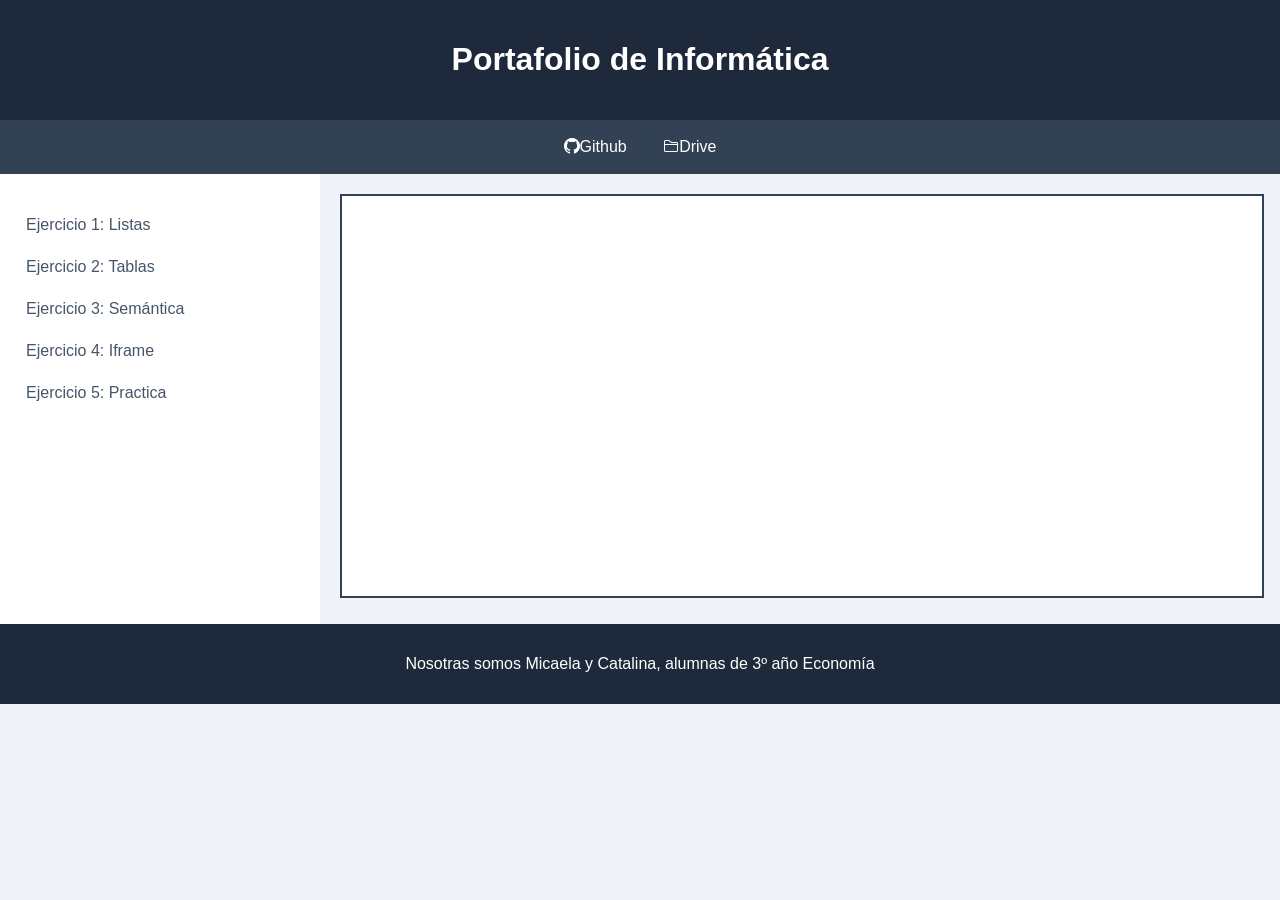
<file: index.html>
<!DOCTYPE html>
<html lang="es">
<head>
    <meta charset="UTF-8">
    <meta http-equiv="X-UA-Compatible" content="IE=edge">
    <meta name="viewport" content="width=device-width, initial-scale=1.0">
    <title>Portafolio</title>
    <link rel="stylesheet" href="https://cdn.jsdelivr.net/npm/bootstrap-icons@1.13.1/font/bootstrap-icons.min.css">
    <style>
        body {
        font-family: Arial, sans-serif;
        background-color: #f0f4f8;
        margin: 0;
        padding: 0;
        color: #333333;
        }
        header {
        background-color: #1e293b;
        color: #ffffff;
        text-align: center;
        padding: 20px;
        }
        nav {
        background-color: #334155;
        text-align: center;
        padding: 10px;
        }
        nav a {
        color: #ffffff;
        text-decoration: none;
        padding: 8px 16px;
        display: inline-block;
        }
        nav a:hover {
        background-color: #0ea5e9;
        border-radius: 4px;
        }
        main{
        display:flex;
        }
        aside {
        width: 25%;
        float: left;
        background-color: #ffffff;
        padding: 20px;
        box-sizing: border-box;
        min-height: 450px;
        }
        aside h3 {
        color: #1e293b;
        border-bottom: 2px solid #0ea5e9;
        padding-bottom: 5px;
        }
        aside ul {
        list-style-type: none;
        padding: 0;
        }
        aside li {
        margin: 12px 0;
        }
        aside a {
        color: #475569;
        text-decoration: none;
        display: inline-block;
        padding: 6px;
        }
        aside a:hover {
        background-color: #f1f5f9;
        color: #0ea5e9;
        padding-left: 12px;
        }
        section {
        width: 75%;
        float: left;
        padding: 20px;
        box-sizing: border-box;
        }
        iframe {
        width: 100%;
        height: 400px;
        border: 2px solid #334155;
        background-color: #ffffff;
        }
        footer {
        background-color: #1e293b;
        color: #ffffff;
        text-align: center;
        padding: 15px;
        }
        footer span {
        color: #0ea5e9;
        font-weight: bold;
        }
    </style>
</head>
<body>
    <header>
        <h1>Portafolio de Informática</h1>
    </header>
    <nav>
        <a href="https://github.com/Mica-Belu/informatica.git"><i class="bi bi-github"></i>Github</a>
        <a href="https://drive.google.com/drive/folders/1sjenevD0T-QvSvRBJDOc5fWg_c6cQ7U5?usp=sharing"><i class="bi bi-folder2"></i>Drive</a>
    </nav>
    <main>
        <aside>
            <ul>
                <li><a href="./pages/listas.html" target="visor">Ejercicio 1: Listas</a></li>
                <li><a href="./pages/tienda.html" target="visor">Ejercicio 2: Tablas</a></li>
                <li><a href="./pages/vocero.html" target="visor">Ejercicio 3: Semántica</a></li>
                <li><a href="./pages/diario.html" target="visor">Ejercicio 4: Iframe</a></li>
                <li><a href="./mi_pagina/index.html" target="visor">Ejercicio 5: Practica</a></li>
            </ul>
        </aside>
        <section>
            <iframe name="visor" src=""></iframe>
        </section>
    </main>
    <footer>
        <p>Nosotras somos Micaela y Catalina, alumnas de 3º año Economía</p>
    </footer>
</body>
</html>
</file>
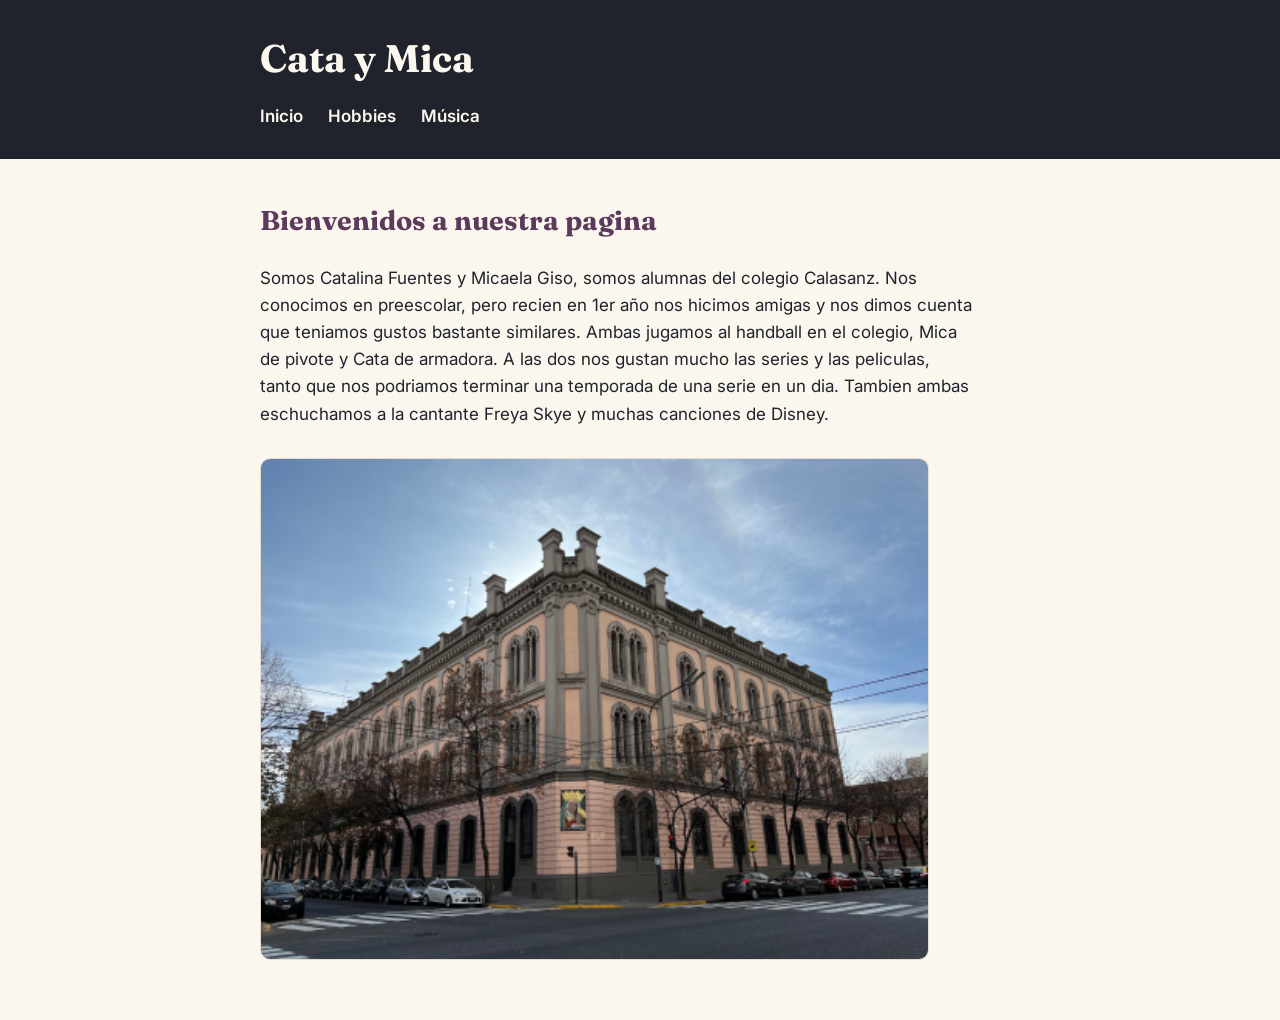
<file: mi_pagina/index.html>
<!DOCTYPE html>
<html lang="es">
<head>
  <meta charset="UTF-8">
  <meta name="viewport" content="width=device-width, initial-scale=1.0">
  <title>Cata y Mica</title>
  <link rel="preconnect" href="https://fonts.googleapis.com">
  <link href="https://fonts.googleapis.com/css2?family=Fraunces:wght@600;700&family=Inter:wght@400;600&display=swap" rel="stylesheet">
  <link rel="stylesheet" href="css/estilos.css">
</head>
<body>

  <header>
    <div class="contenedor">
      <h1>Cata y Mica</h1>
      <nav>
        <a href="index.html">Inicio</a>
        <a href="paginas/hobbies.html">Hobbies</a>
        <a href="paginas/musica.html">Música</a>
      </nav>
    </div>
  </header>

  <main>
    <h2>Bienvenidos a nuestra pagina</h2>
    <p>
      Somos Catalina Fuentes y Micaela Giso, somos alumnas del colegio Calasanz. Nos conocimos en preescolar, pero recien en 1er año nos hicimos amigas y nos dimos cuenta que teniamos gustos bastante similares. Ambas jugamos al handball en el colegio, Mica de pivote y Cata de armadora. A las dos nos gustan mucho las series y las peliculas, tanto que nos podriamos terminar una temporada de una serie en un dia. Tambien ambas eschuchamos a la cantante Freya Skye y muchas canciones de Disney.
    </p>

    <img src="img/Colegio-Calasanz.png" alt="foto del colegio" class="imagen-portada">
  </main>

</body>
</html>
</file>
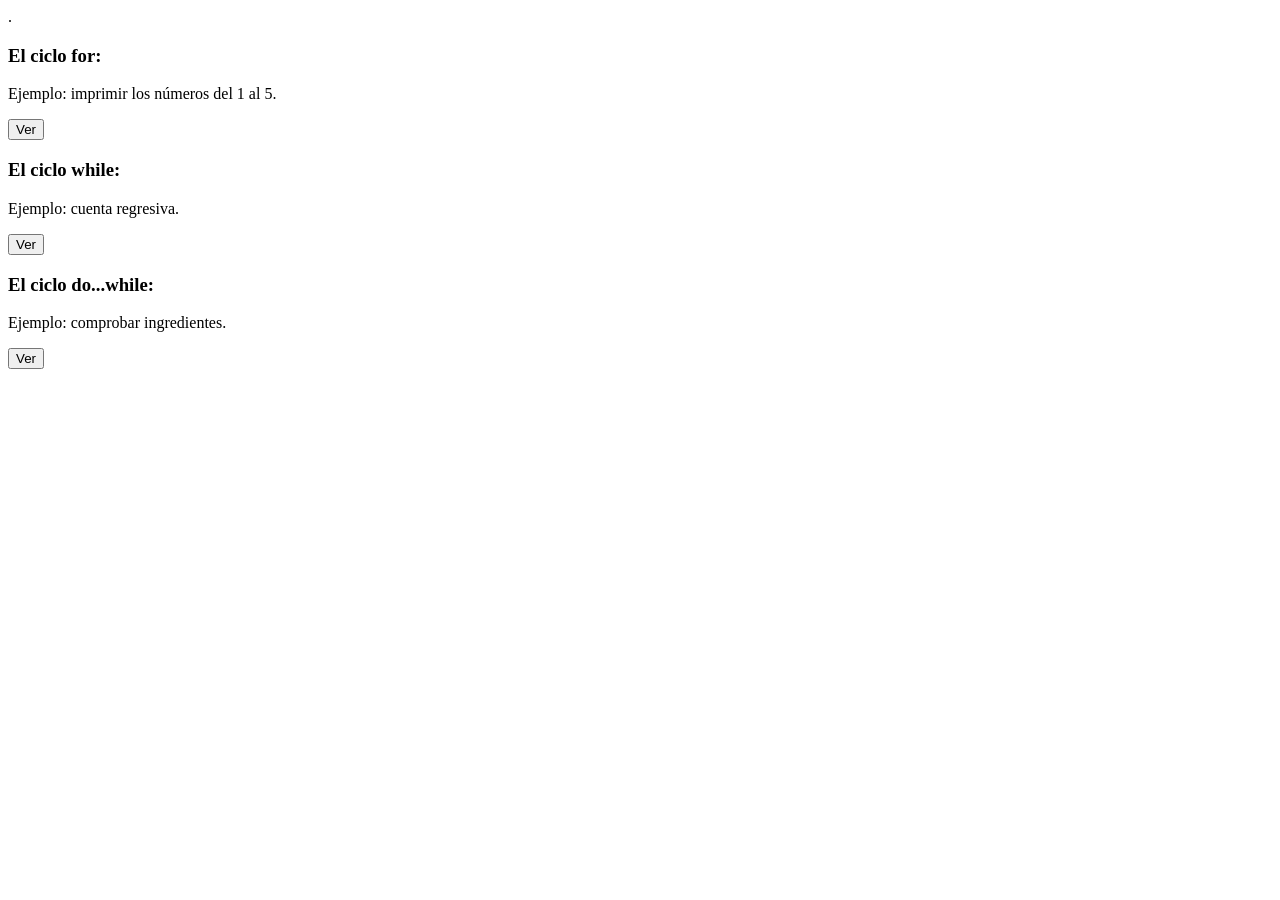
<file: javascript6.html>
<!DOCTYPE html>
<html lang="es">
<head>
    <meta charset="UTF-8">
    <meta http-equiv="X-UA-Compatible" content="IE=edge">
    <meta name="viewport" content="width=device-width, initial-scale=1.0">
    <title>Document</title>
</head>
<body>
.<h3>El ciclo for:</h3>
<p>Ejemplo: imprimir los números del 1 al 5.</p>
<button id="ejemplo1" type="button">Ver</button>
<h3>El ciclo while:</h3>
<p>Ejemplo: cuenta regresiva.</p>
<button id="ejemplo2" type="button">Ver</button>
<h3>El ciclo do...while:</h3>
<p>Ejemplo: comprobar ingredientes.</p>
<button id="ejemplo3" type="button">Ver</button>


<script>
const btn1 = document.querySelector("#ejemplo1");
btn1.addEventListener("click", function() {
let mensaje = "Imprimiendo números del 1 al 5:\n";
for (let i = 1; i <= 5; i++) {
mensaje += "Número " + i + "\n";
}
alert(mensaje);
});

const btn2 = document.querySelector("#ejemplo2");
btn2.addEventListener("click", function() {
let mensaje = "Cuenta regresiva:\n";
let numero = 5;
while (numero > 0) {
mensaje += "Número: " + numero + "\n";
numero--;
}
alert(mensaje);
});

const btn3 = document.querySelector("#ejemplo3");
btn3.addEventListener("click", function() {
let mensaje = "Comprobando ingredientes:\n";
let ingredientes = ["Tomate", "Lechuga", "Zanahoria", "Pepino"];
let i = 0;
do {
mensaje += "Ingrediente: " + ingredientes[i] + "\n";
i++;
} while (i < ingredientes.length);
alert(mensaje);
});


</script>
</body>
</html>
</file>
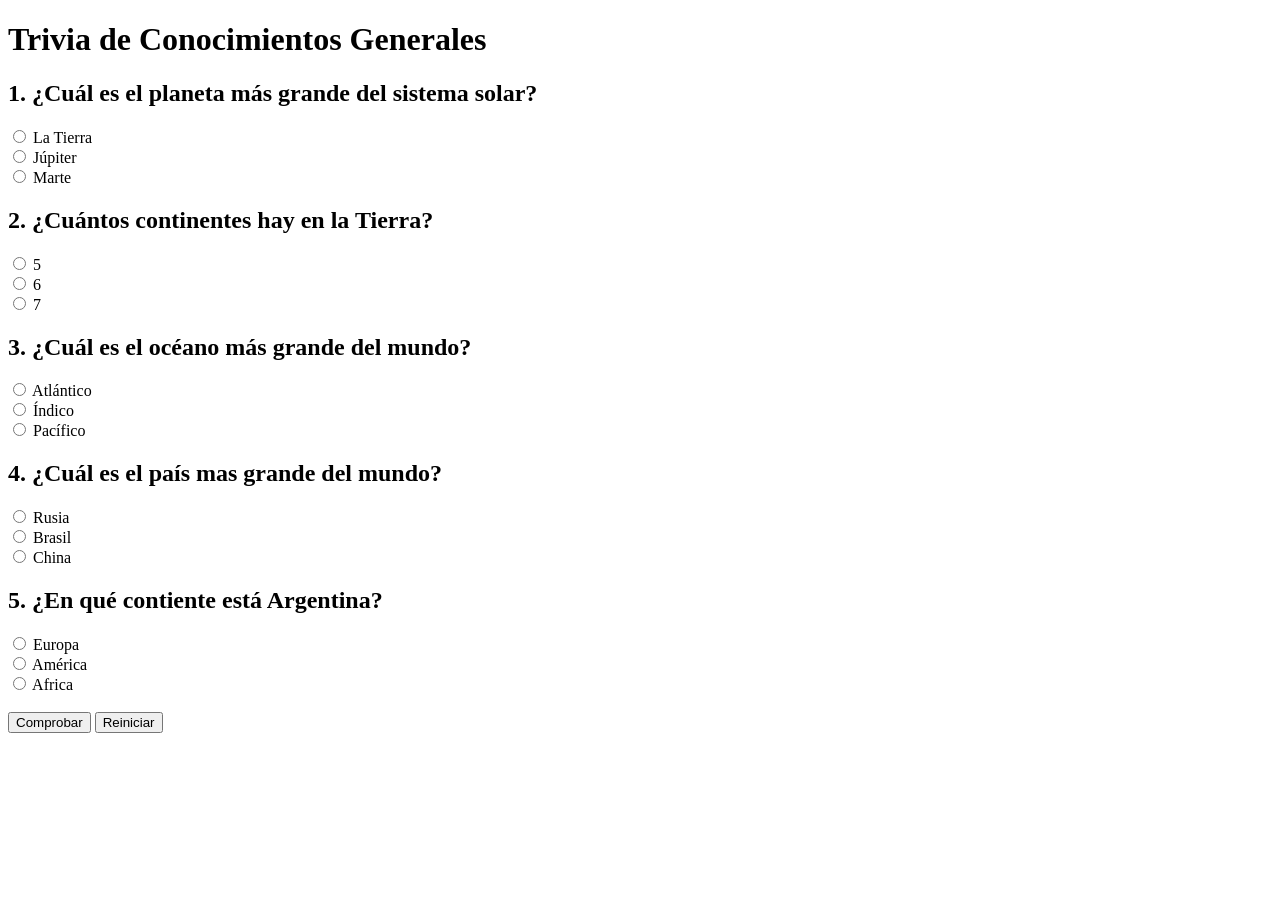
<file: javascript7.html>
<!DOCTYPE html>
<html lang="es">
<head>
    <meta charset="UTF-8">
    <meta http-equiv="X-UA-Compatible" content="IE=edge">
    <meta name="viewport" content="width=device-width, initial-scale=1.0">
    <title>Document</title>
</head>
<body>
    <h1>Trivia de Conocimientos Generales</h1>
<h2>1. ¿Cuál es el planeta más grande del sistema solar?</h2>
<input type="radio" name="p1" value="a"> La Tierra<br>
<input type="radio" name="p1" value="b"> Júpiter<br>
<input type="radio" name="p1" value="c"> Marte<br>
<h2>2. ¿Cuántos continentes hay en la Tierra?</h2>
<input type="radio" name="p2" value="a"> 5<br>
<input type="radio" name="p2" value="b"> 6<br>
<input type="radio" name="p2" value="c"> 7<br>
<h2>3. ¿Cuál es el océano más grande del mundo?</h2>
<input type="radio" name="p3" value="a"> Atlántico<br>
<input type="radio" name="p3" value="b"> Índico<br>
<input type="radio" name="p3" value="c"> Pacífico<br>
<h2>4. ¿Cuál es el país mas grande del mundo?</h2>
<input type="radio" name="p4" value="a"> Rusia<br>
<input type="radio" name="p4" value="b"> Brasil<br>
<input type="radio" name="p4" value="c"> China<br>
<h2>5. ¿En qué contiente está Argentina?</h2>
<input type="radio" name="p5" value="a"> Europa<br>
<input type="radio" name="p5" value="b"> América<br>
<input type="radio" name="p5" value="c"> Africa<br>
<br>
<button id="comprobar" type="button">Comprobar</button>
<button id="reiniciar" type="button">Reiniciar</button>
<p id="resultado"></p>
<script>
document.getElementById("comprobar").addEventListener("click", function() {
let puntaje = 0;
let p1 = document.querySelector('input[name="p1"]:checked');
let p2 = document.querySelector('input[name="p2"]:checked');
let p3 = document.querySelector('input[name="p3"]:checked');
let p4 = document.querySelector('input[name="p4"]:checked');
let p5 = document.querySelector('input[name="p5"]:checked');
if (!p1 || !p2 || !p3 || !p4 || !p5) {
document.getElementById("resultado").innerHTML =
"Debes responder las cinco preguntas.";
return;
}
// Respuestas correctas
if (p1.value === "b") puntaje++;
if (p2.value === "c") puntaje++;
if (p3.value === "c") puntaje++;
if (p4.value === "a") puntaje++;
if (p5.value === "b") puntaje++;
let mensaje = "<h3>Resultado: " + puntaje + "/5 puntos</h3>";
if (puntaje === 5) {
mensaje += "¡Felicitaciones! Has respondido correctamente todas las preguntas.";
} else if (puntaje === 4) {
mensaje += "Buen intento. Solo te equivocaste en una pregunta.";
} else {
mensaje += "Te invito a intentarlo nuevamente.";
} else if (puntaje === 3) {
mensaje += "Buen intento. Solo te equivocaste en una pregunta.";
} else {
mensaje += "Te invito a intentarlo nuevamente.";
} else if (puntaje === 2) {
mensaje += "Te equivocaste en tres preguntas.";
} else {
mensaje += "Te invito a intentarlo nuevamente.";
} else if (puntaje === 1) {
mensaje += "Te equivocaste en todas las preguntas.";
} else {
mensaje += "Te invito a intentarlo nuevamente.";
}
document.getElementById("resultado").innerHTML = mensaje;
});
document.getElementById("reiniciar").addEventListener("click", function() {
let opciones = document.querySelectorAll('input[type="radio"]');
for (let opcion of opciones) {
opcion.checked = false;
}
document.getElementById("resultado").innerHTML = "";
});
</script>
</body>
</html>
</file>
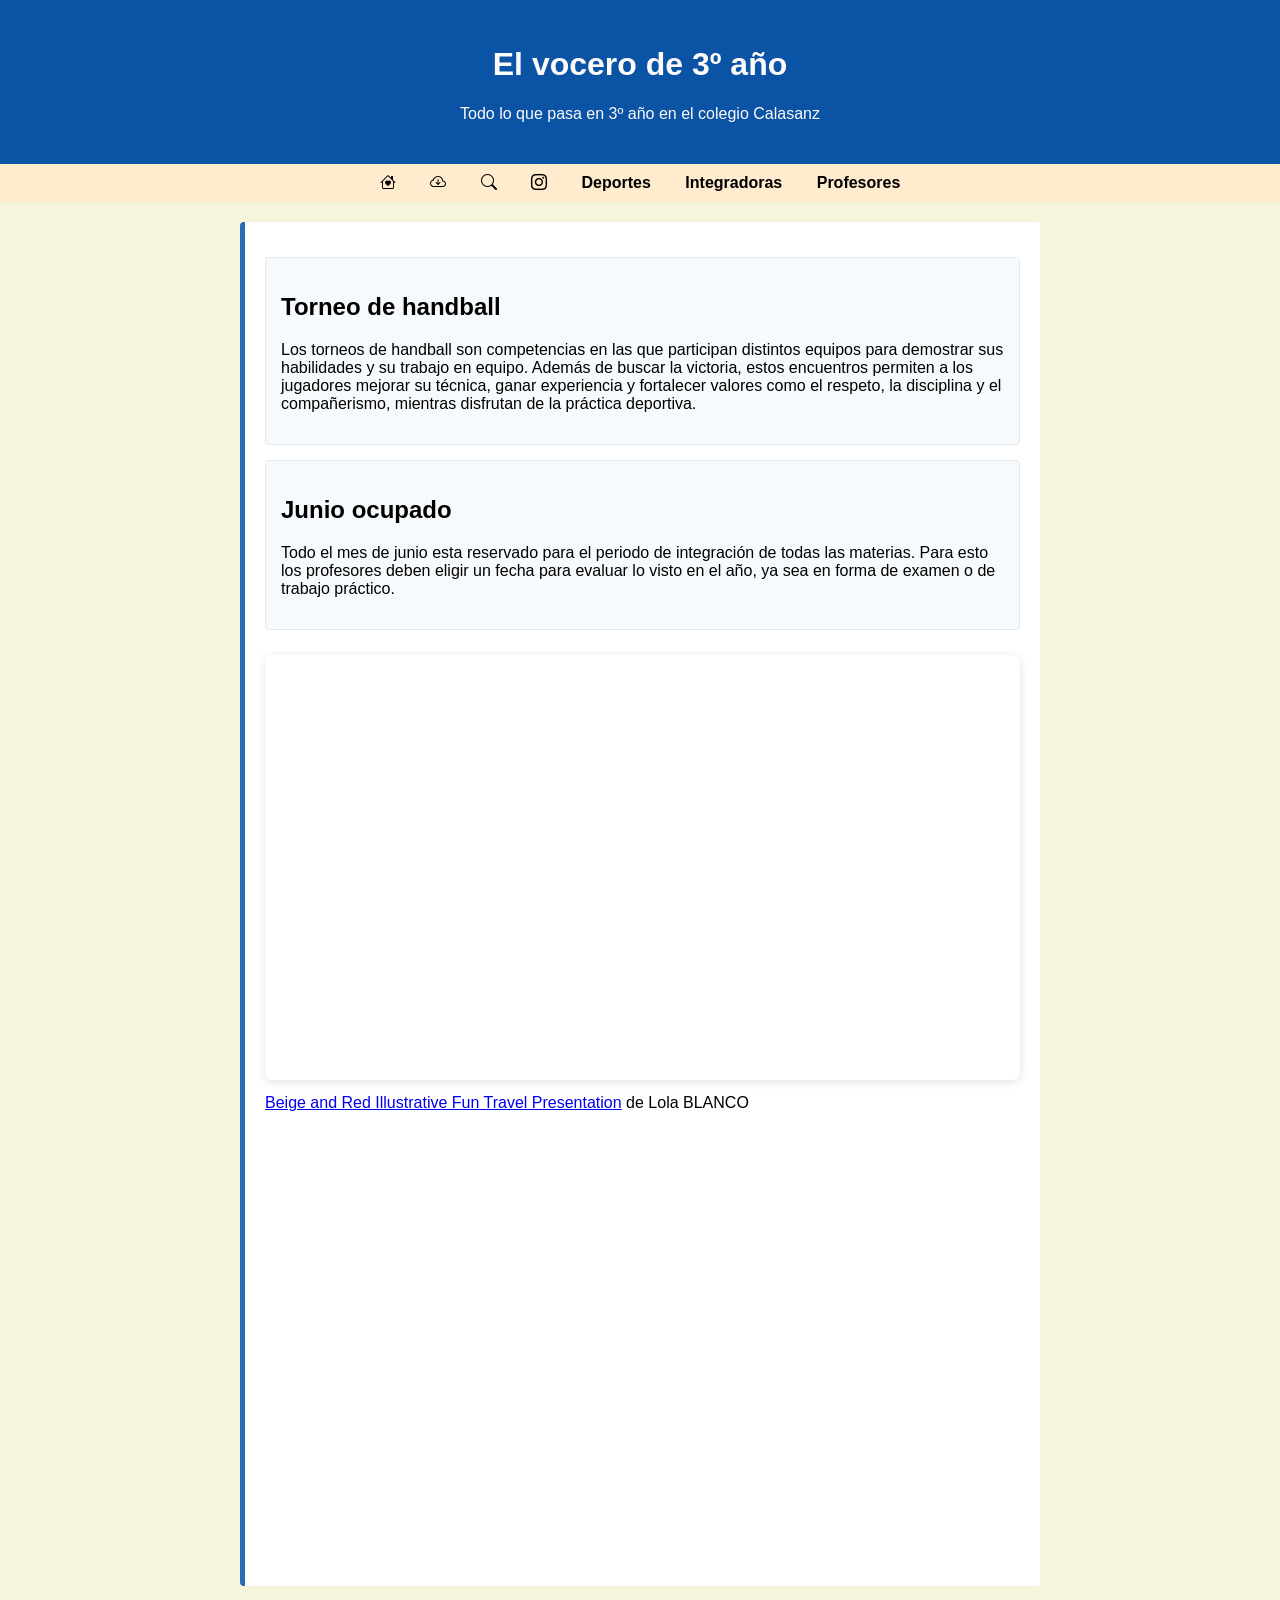
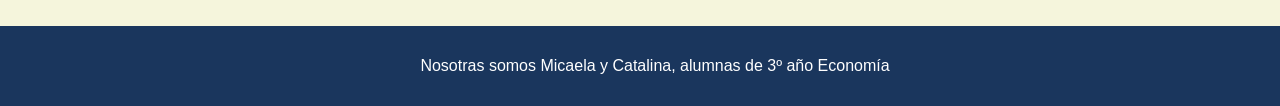
<file: pages/diario.html>
<!DOCTYPE html>
<html lang="en">
<head>
    <meta charset="UTF-8">
    <meta http-equiv="X-UA-Compatible" content="IE=edge">
    <meta name="viewport" content="width=<device-width>, initial-scale=1.0">
    <title>Diario</title>
    <link rel="stylesheet" href="https://cdn.jsdelivr.net/npm/bootstrap-icons@1.13.1/font/bootstrap-icons.min.css">
    <style>
        body{
            font-family: Verdana, Geneva, Tahoma, sans-serif;
            margin:0;
            padding:0;
            background-color: beige;
        }
        header{
            background-color: rgb(11, 83, 165);
            color:rgb(253, 250, 250);
            text-align: center;
            padding: 25px;
        }
        nav{
            background-color: blanchedalmond;
            padding: 10px;
        }
        nav ul{
            list-style-type: none;
            margin: 0;
            padding: 0;
            text-align: center;
        }
        nav ul li{
            display: inline;
            margin: 0 15px;
        }
        nav ul li a{
            color:black;
            text-decoration: none;
            font-weight: bold;
        }
        /* Estilo para el contenedor del contenido principal */
        main {
            padding: 20px;
            max-width: 800px;
            margin: 0 auto;
        }
        /* Estilo para las secciones temáticas */
        section {
            background-color: #ffffff;
            border-left: 5px solid #2b6cb0;
            padding: 20px;
            margin-bottom: 20px;
            border-radius: 4px;
        }
        /* Estilo para los artículos o noticias individuales */
        article {
            background-color: #f7fafc;
            border: 1px solid #e2e8f0;
            padding: 15px;
            margin-top: 15px;
            border-radius: 4px;
        }
        article h3 {
            color: #2d3748;
            margin-top: 0;
        }
        /* Estilo para el pie de página */
        footer {
            background-color: #1a365d;
            color: white;
            text-align: center;
            padding: 15px;
            position: relative;
            bottom: 0;
            width: 100%;
        }
    </style>
</head>
<body>
    <header>
        <h1>El vocero de 3º año</h1>
        <p>Todo lo que pasa en 3º año en el colegio Calasanz</p>
    </header>
    <nav>
        <ul>
            <li><i class="bi bi-house-heart"></i></li>
            <li><i class="bi bi-cloud-arrow-down"></i></li>
            <li><i class="bi bi-search"></i></li>
            <li><i class="bi bi-instagram"></i></li>
            <li><a href="#">Deportes</a></li>
            <li><a href="#">Integradoras</a></li>
            <li><a href="#">Profesores</a></li>
        </ul>
    </nav>
    <main>
        <section>
            <article>
                <h2>Torneo de handball</h2>
                <p>Los torneos de handball son competencias en las que participan distintos equipos para demostrar sus habilidades y su trabajo en equipo. Además de buscar la victoria, estos encuentros permiten a los jugadores mejorar su técnica, ganar experiencia y fortalecer valores como el respeto, la disciplina y el compañerismo, mientras disfrutan de la práctica deportiva.</p>
            </article>
            <article>
                <h2>Junio ocupado</h2>
                <p>Todo el mes de junio esta reservado para el periodo de integración de todas las materias. Para esto los profesores deben eligir un fecha para evaluar lo visto en el año, ya sea en forma de examen o de trabajo práctico.</p>
            </article>
            <div style="position: relative; width: 100%; height: 0; padding-top: 56.2500%;
 padding-bottom: 0; box-shadow: 0 2px 8px 0 rgba(63,69,81,0.16); margin-top: 1.6em; margin-bottom: 0.9em; overflow: hidden;
 border-radius: 8px; will-change: transform;">
  <iframe loading="lazy" style="position: absolute; width: 100%; height: 100%; top: 0; left: 0; border: none; padding: 0;margin: 0;"
    src="https://www.canva.com/design/DAHMBSUqKks/AtR1iZp_NZzl7FuvQIlQ0A/view?embed" allowfullscreen="allowfullscreen" allow="fullscreen">
     </iframe>
</div>
<a href="https:&#x2F;&#x2F;www.canva.com&#x2F;design&#x2F;DAHMBSUqKks&#x2F;AtR1iZp_NZzl7FuvQIlQ0A&#x2F;view?utm_content=DAHMBSUqKks&amp;utm_campaign=designshare&amp;utm_medium=embeds&amp;utm_source=link" target="_blank" rel="noopener">Beige and Red Illustrative Fun Travel Presentation</a> de Lola BLANCO
<iframe src="https://www.google.com/maps/embed?pb=!1m18!1m12!1m3!1d3283.10827305974!2d-58.429808825262526!3d-34.62670405871074!2m3!1f0!2f0!3f0!3m2!1i1024!2i768!4f13.1!3m3!1m2!1s0x95bcca526a4877df%3A0x92fbbba5ce6407d9!2sEscuelas%20P%C3%ADas%20Colegio%20Calasanz!5e0!3m2!1ses!2sar!4v1783100677260!5m2!1ses!2sar" width="600" height="450" style="border:0;" allowfullscreen="" loading="lazy" referrerpolicy="strict-origin-when-cross-origin"></iframe>
        </section>
    </main>
    <footer>
        <p>Nosotras somos Micaela y Catalina, alumnas de 3º año Economía</p>
    </footer>
</body>
</html>
</file>
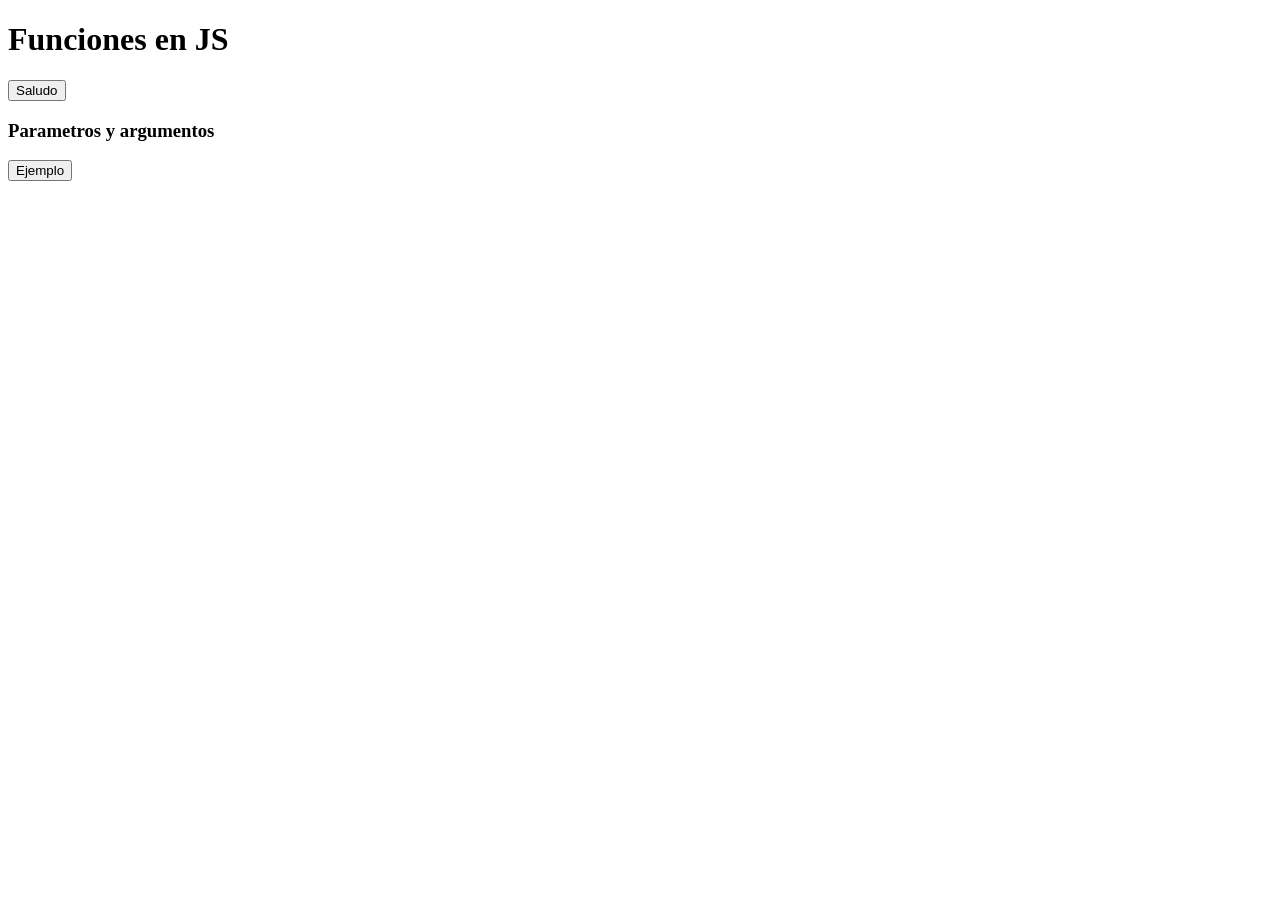
<file: pages/javascript4.html>
<!DOCTYPE html>
<html lang="es">
<head>
    <meta charset="UTF-8">
    <meta http-equiv="X-UA-Compatible" content="IE=edge">
    <meta name="viewport" content="width=device-width, initial-scale=1.0">
    <title>Document</title>
</head>
<body>
    <h1>Funciones en JS</h1>
    <button onclick="saludar()">Saludo</button>
    <h3>Parametros y argumentos</h3>
    <button onclick="solicitarDatos()">Ejemplo</button>
    <script>
        function saludar(){
            let nombre=prompt("Escribe tu nombre:");
            if (nombre){
                alert ("Hola,"+nombre);
            }else{
                alert("Debes escribir tu nombre");
            }
        }
        function calcularPrecio(precio,cantidad){
            let total=precio*cantidad;
            alert("El precio total es:" + total);
        }
        function solicitarDatos(){
            let solicitarPrecio=prompt("Precio:");
            let solicitarCant=prompt("Cantidad:");
                calcularPrecio(solicitarPrecio, solicitarCant);
        }
    </script>
</body>
</html>
</file>
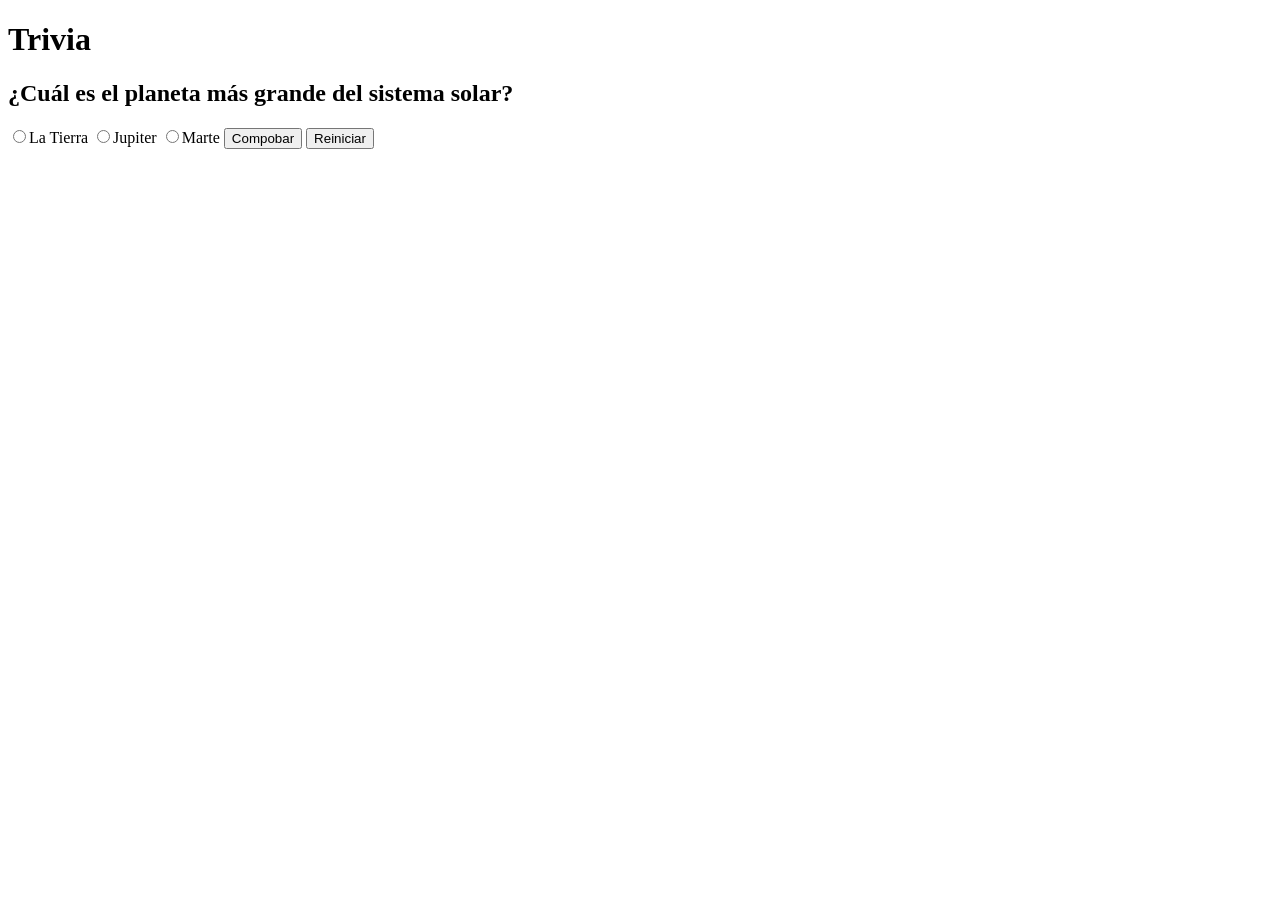
<file: pages/javascript5.html>
<!DOCTYPE html>
<html lang="es">
<head>
    <meta charset="UTF-8">
    <meta http-equiv="X-UA-Compatible" content="IE=edge">
    <meta name="viewport" content="width=device-width, initial-scale=1.0">
    <title>Document</title>
</head>
<body>
    <h1>Trivia</h1>
    <h2>¿Cuál es el planeta más grande del sistema solar?</h2>
    <label>
        <input type="radio" name="repuesta" value="a">La Tierra
    </label>
    <labe>
        <input type="radio" name="repuesta" value="b">Jupiter
    </labe>
    <labe>
        <input type="radio" name="repuesta" value="c">Marte
    </labe>
    <button id="comprobar">Compobar</button>
    <button id="reiniciar">Reiniciar</button>
</body>
</html>
</file>
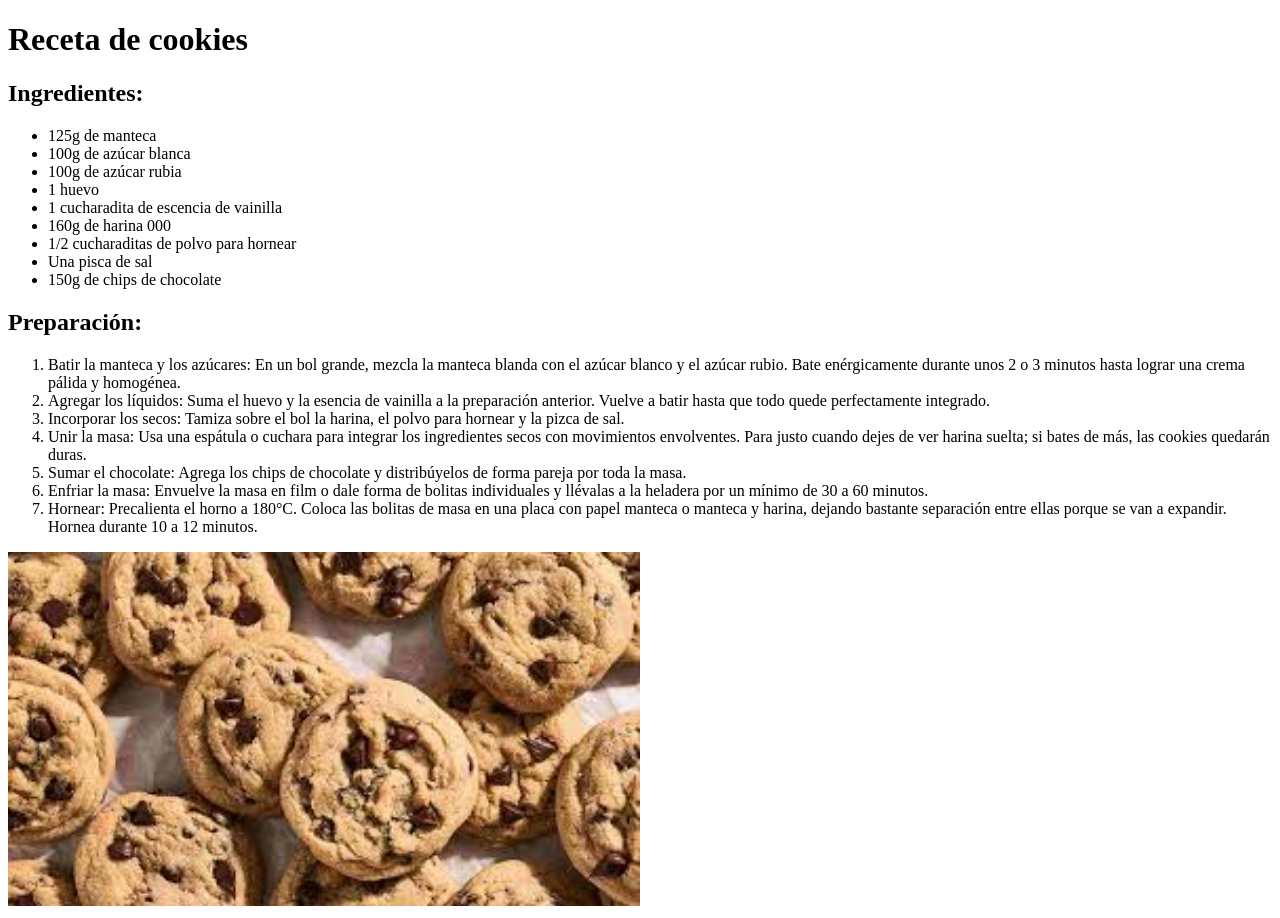
<file: pages/listas.html>
<!DOCTYPE html>
<html lang="es">
<head>
    <meta charset="UTF-8">
    <meta http-equiv="X-UA-Compatible" content="IE=edge">
    <meta name="viewport" content="width=device-width, initial-scale=1.0">
    <title>Ejercicio 1</title>
</head>
<body>
    <h1>Receta de cookies</h1>
    <h2>Ingredientes:</h2>
    <ul>
        <li>125g de manteca </li>
        <li>100g de azúcar blanca</li>
        <li>100g de azúcar rubia</li>
        <li>1 huevo </li>
        <li>1 cucharadita de escencia de vainilla</li>
        <li>160g de harina 000</li>
        <li>1/2 cucharaditas de polvo para hornear</li>
        <li>Una pisca de sal</li>
        <li>150g de chips de chocolate</li>
    </ul>
    <h2>Preparación:</h2>
    <ol>
        <li>Batir la manteca y los azúcares: En un bol grande, mezcla la manteca blanda con el azúcar blanco y el azúcar rubio. Bate enérgicamente durante unos 2 o 3 minutos hasta lograr una crema pálida y homogénea.</li>
        <li>Agregar los líquidos: Suma el huevo y la esencia de vainilla a la preparación anterior. Vuelve a batir hasta que todo quede perfectamente integrado.</li>
        <li>Incorporar los secos: Tamiza sobre el bol la harina, el polvo para hornear y la pizca de sal.</li>
        <li>Unir la masa: Usa una espátula o cuchara para integrar los ingredientes secos con movimientos envolventes. Para justo cuando dejes de ver harina suelta; si bates de más, las cookies quedarán duras.</li>
        <li>Sumar el chocolate: Agrega los chips de chocolate y distribúyelos de forma pareja por toda la masa.</li>
        <li>Enfriar la masa: Envuelve la masa en film o dale forma de bolitas individuales y llévalas a la heladera por un mínimo de 30 a 60 minutos.</li>
        <li>Hornear: Precalienta el horno a 180°C. Coloca las bolitas de masa en una placa con papel manteca o manteca y harina, dejando bastante separación entre ellas porque se van a expandir. Hornea durante 10 a 12 minutos.</li>
    </ol>
    <img src="../img/receta.jpeg" width="50%">
</body>
</html>
</file>
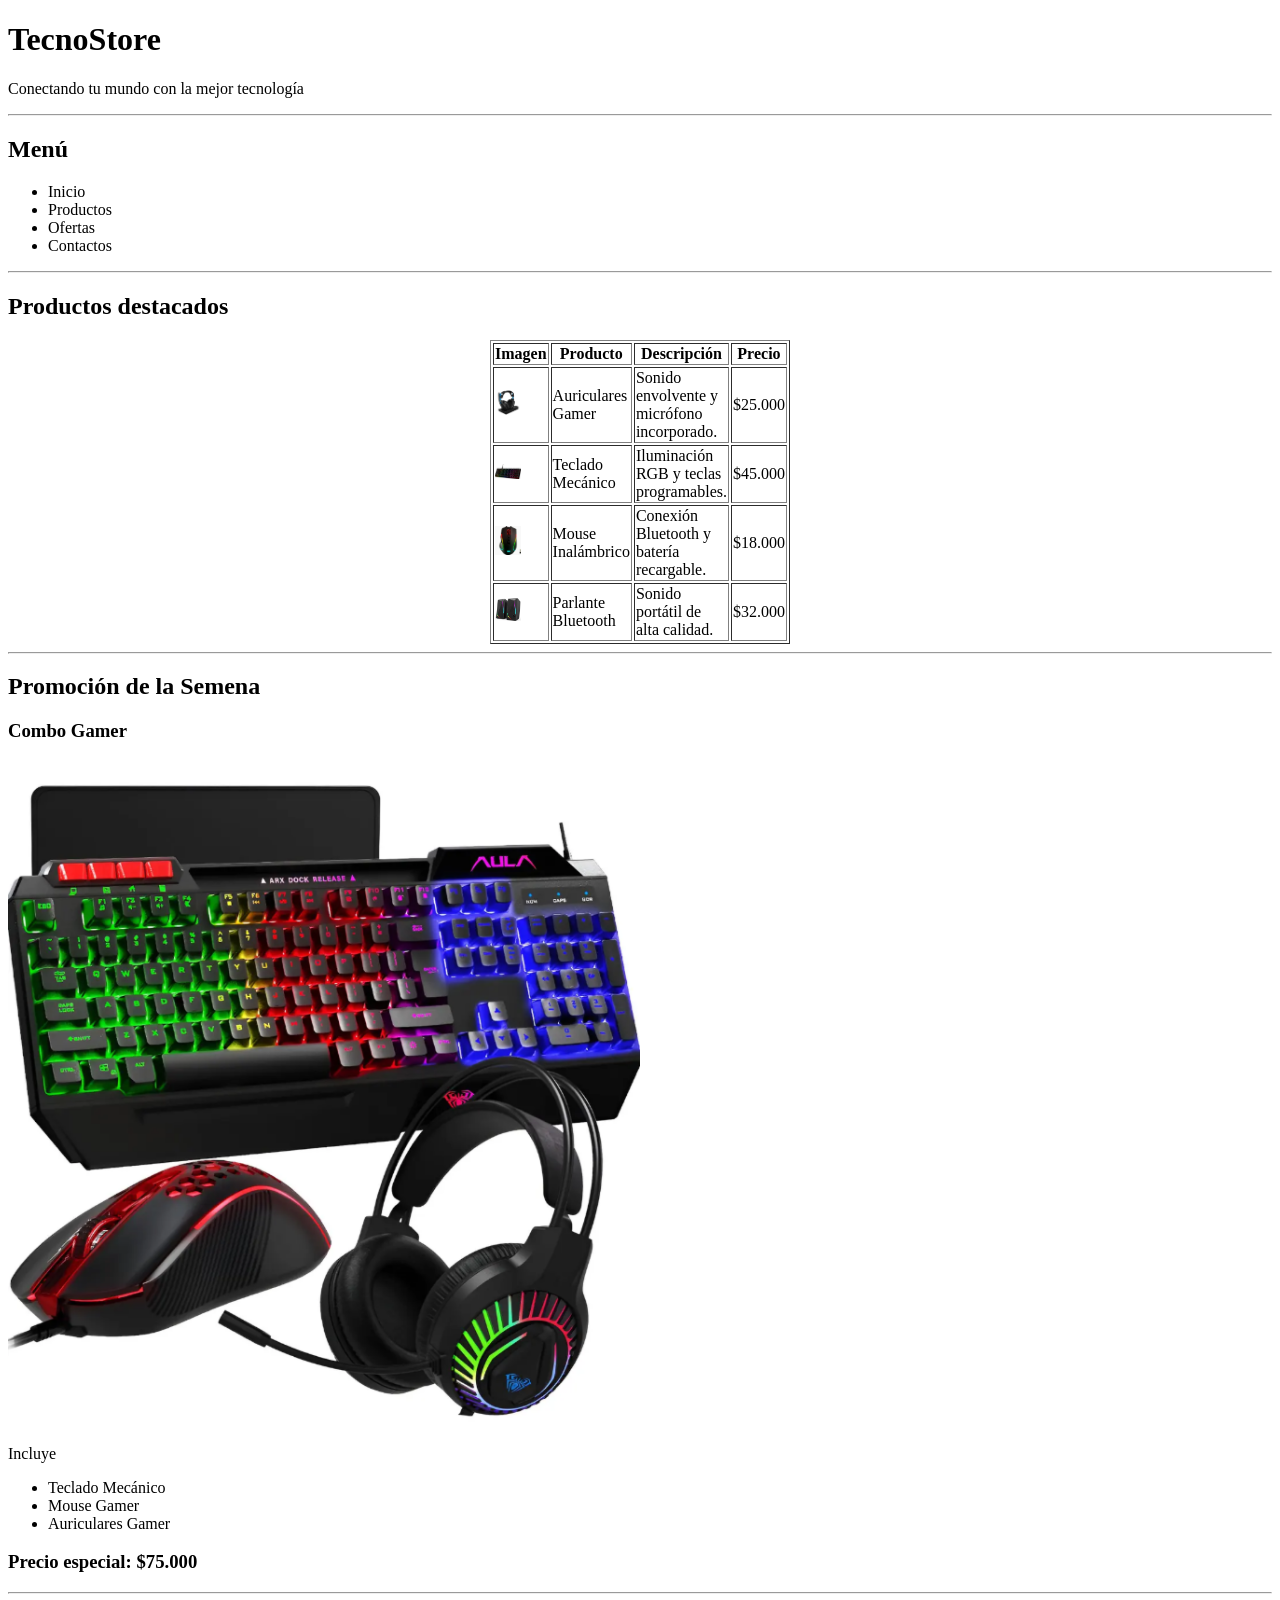
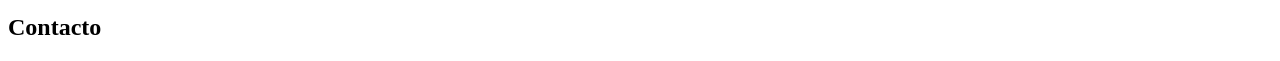
<file: pages/tienda.html>
<!DOCTYPE html>
<html lang="es">
<head>
    <meta charset="UTF-8">
    <meta http-equiv="X-UA-Compatible" content="IE=edge">
    <meta name="viewport" content="width=device-width, initial-scale=1.0">
    <title>TecnoStore</title>
</head>
<body>
    <h1>TecnoStore</h1>
    <p>Conectando tu mundo con la mejor tecnología</p>
    <hr>
    <h2>Menú</h2>
    <ul>
        <li>Inicio</li>
        <li>Productos</li>
        <li>Ofertas</li>
        <li>Contactos</li>
    </ul>
    <hr>
    <h2>Productos destacados</h2>
    <table border="1" width="20%" align="center">
        <!-- Encabezado de la tabla -->
        <tr>
        <th>Imagen</th>
        <th>Producto</th>
        <th>Descripción</th>
        <th>Precio</th>
        </tr>
        <!-- Fila de datos 1 -->
        <tr>
            <td><img src="../img/auriculares.jpg" alt="imagen de auriculares" Width="50%"></td>
            <td>Auriculares Gamer</td>
            <td>Sonido envolvente y micrófono incorporado.</td>
            <td>$25.000</td>
        </tr>
        <!-- Fila de datos 2 -->
        <tr>
            <td><img src="../img/teclado.png" alt="imagen de teclado" Width="50%"></td>
            <td>Teclado Mecánico</td>
            <td>Iluminación RGB y teclas programables.</td>
            <td>$45.000</td>
        </tr>
        <!-- Fila de datos 3 -->
        <tr>
            <td><img src="../img/mouse.png" alt="imagen de mouse" Width="50%"></td>
            <td>Mouse Inalámbrico</td>
            <td>Conexión Bluetooth y batería recargable.</td>
            <td>$18.000</td>
        </tr>
        <!-- Fila de datos 4 -->
        <tr>
            <td><img src="../img/parlante.png" alt="imagen de parlante" Width="50%"></td>
            <td>Parlante Bluetooth</td>
            <td>Sonido portátil de alta calidad.</td>
            <td>$32.000</td>
        </tr>
     </table>
     <hr>
     <h2>Promoción de la Semena</h2>
     <h3>Combo Gamer</h3>
     <img src="../img/combo_gamer.png" alt="imagen de combo_gamer" Width="50%">
     <p>Incluye</p>
     <ul>
        <li>Teclado Mecánico</li>
        <li>Mouse Gamer</li>
        <li>Auriculares Gamer</li>
     </ul>
     <h3>Precio especial: $75.000</h3>
     <hr>
     <h2>Contacto</h2>
</body>
</html>
</file>
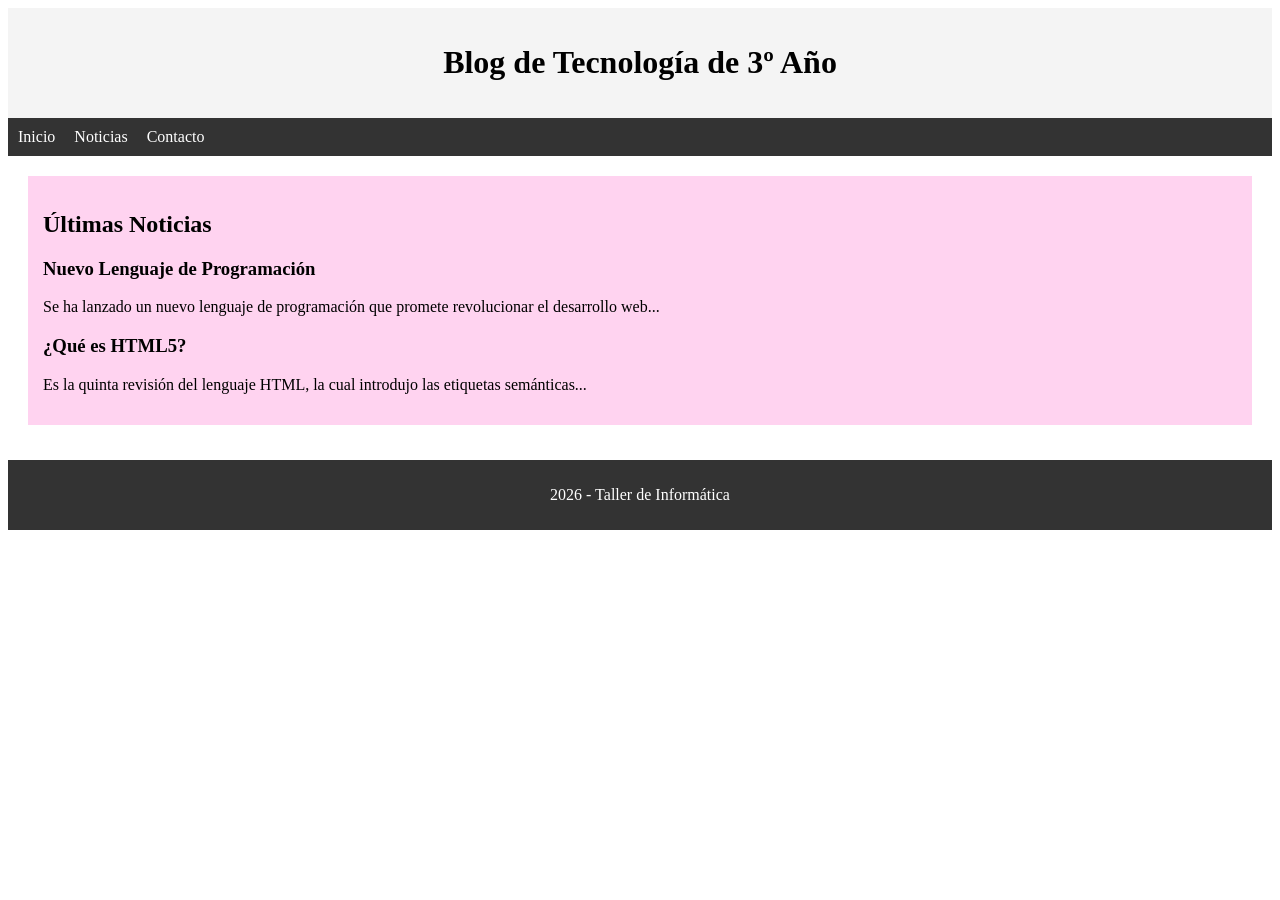
<file: pages/vocero.html>
<!DOCTYPE html>
<html lang="es">
    <head>
        <meta charset="UTF-8">
        <meta http-equiv="X-UA-Compatible" content="IE=edge">
        <meta name="viewport" content="width=device-width, initial-scale=1.0">
        <title>El Vocero de 3º Año</title>
        <style>
            header { background-color: #f4f4f4; padding: 15px; text-align: center; }
            nav { background-color: #333; padding: 10px; }
            nav a { color: white; margin-right: 15px; text-decoration: none; }
            main { background-color: #fff; padding: 20px; }
            section { background-color: #ffd3f0; padding: 15px; margin-bottom: 15px; }
            footer { background-color: #333; color: white; text-align: center; padding: 10px; }
            </style>
    </head>

    <body>
        <header>
            <h1>Blog de Tecnología de 3º Año</h1>
        </header>
        <nav>
            <a href="#">Inicio</a>
            <a href="#">Noticias</a>
            <a href="#">Contacto</a>
        </nav>
        <main>
            <section>
                <h2>Últimas Noticias</h2>
                <article>
                    <h3>Nuevo Lenguaje de Programación</h3>
                        <p>Se ha lanzado un nuevo lenguaje de programación que promete revolucionar el desarrollo web...</p>
                </article>
                <article>
                    <h3>¿Qué es HTML5?</h3>
                        <p>Es la quinta revisión del lenguaje HTML, la cual introdujo las etiquetas semánticas...</p>
                </article>
            </section>
        </main>
        <footer>
            <p>2026 - Taller de Informática</p>
        </footer>
    </body>
</html>
</file>
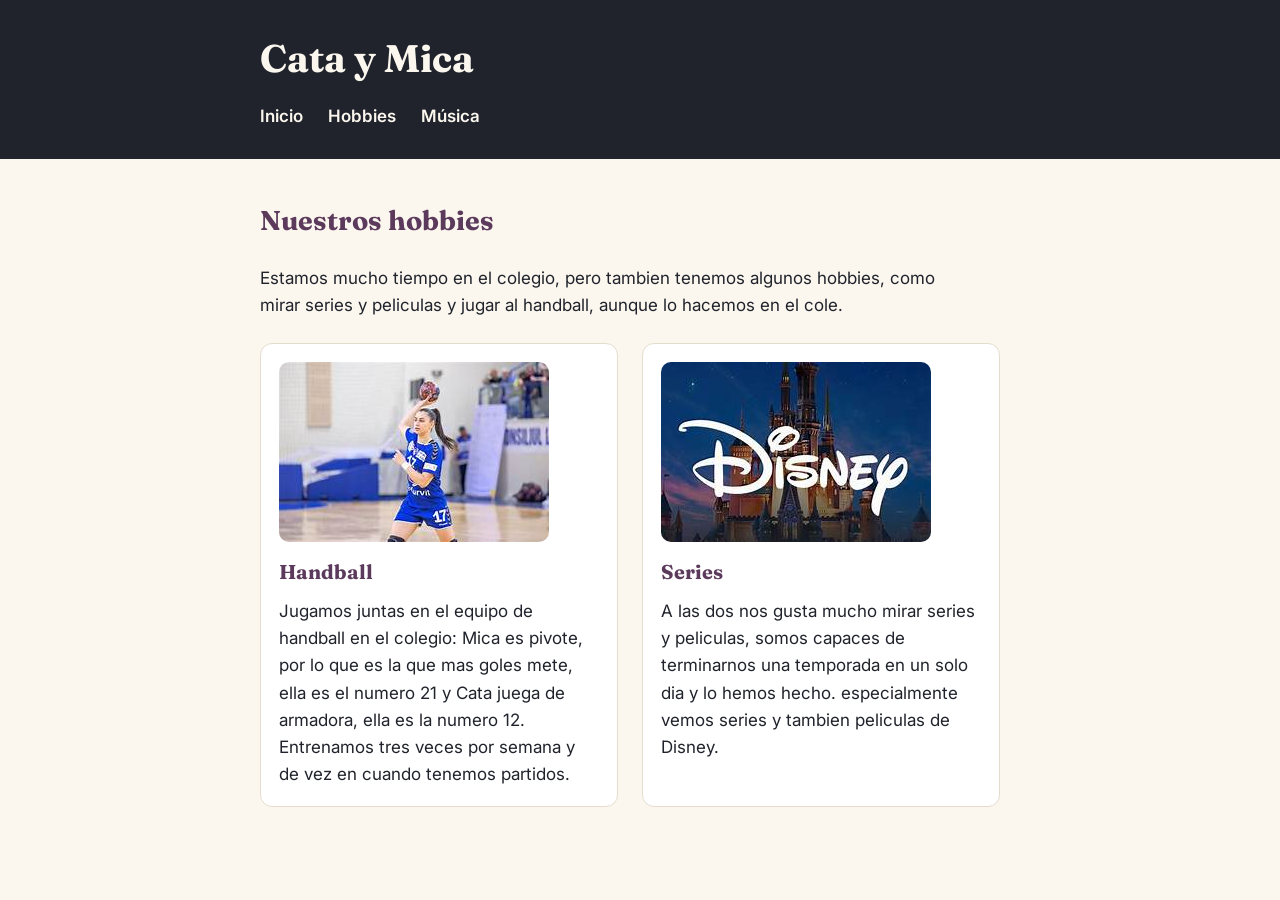
<file: mi_pagina/paginas/hobbies.html>
<!DOCTYPE html>
<html lang="es">
<head>
  <meta charset="UTF-8">
  <meta name="viewport" content="width=device-width, initial-scale=1.0">
  <title>Hobbies - Cata y Mica</title>
  <link rel="preconnect" href="https://fonts.googleapis.com">
  <link href="https://fonts.googleapis.com/css2?family=Fraunces:wght@600;700&family=Inter:wght@400;600&display=swap" rel="stylesheet">
  <link rel="stylesheet" href="../css/estilos.css">
</head>
<body>

  <header>
    <div class="contenedor">
      <h1>Cata y Mica</h1>
      <nav>
        <a href="../index.html">Inicio</a>
        <a href="hobbies.html">Hobbies</a>
        <a href="musica.html">Música</a>
      </nav>
    </div>
  </header>

  <main>
    <h2>Nuestros hobbies</h2>
    <p>
      Estamos mucho tiempo en el colegio, pero tambien tenemos algunos hobbies, como mirar series y peliculas y jugar al handball, aunque lo  hacemos en el cole.
    </p>

    <div class="cards">

      <div class="card">
        <img src="../img/handball.jpeg" alt="chica jugando al handball">
        <h3>Handball</h3>
        <p>
          Jugamos juntas en el equipo de handball en el colegio: Mica es pivote, por lo que es la que mas goles mete, ella es el numero 21 y Cata juega de armadora, ella es la numero 12. Entrenamos tres veces por semana y de vez en cuando tenemos partidos.
        </p>
      </div>

      <div class="card">
        <img src="../img/disney.jpeg" alt="foto de Disney">
        <h3>Series</h3>
        <p>
          A las dos nos gusta mucho mirar series y peliculas, somos capaces de terminarnos una temporada en un solo dia y lo hemos hecho. especialmente vemos series y tambien peliculas de Disney.
        </p>
      </div>

    </div>
  </main>

</body>
</html>
</file>
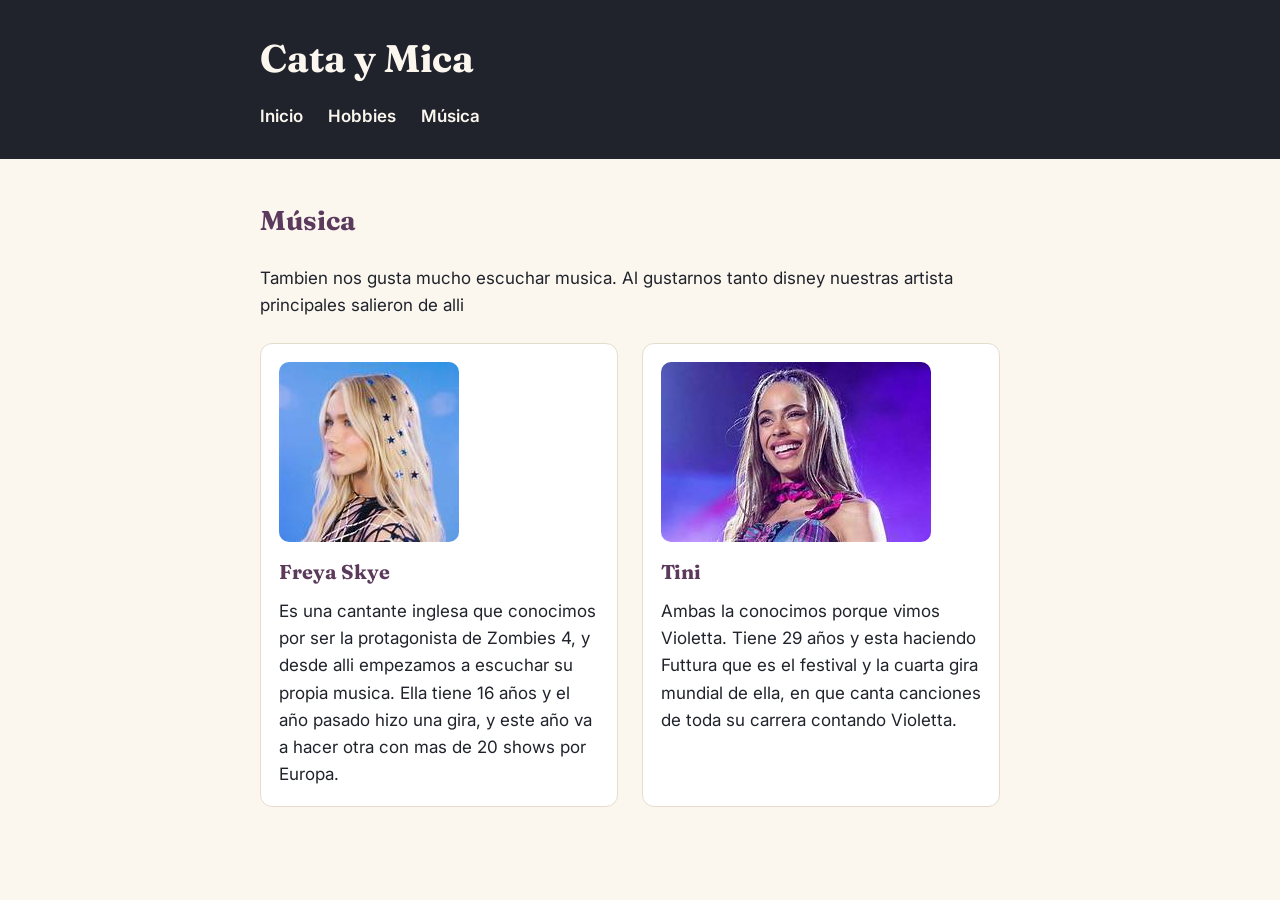
<file: mi_pagina/paginas/musica.html>
<!DOCTYPE html>
<html lang="es">
<head>
  <meta charset="UTF-8">
  <meta name="viewport" content="width=device-width, initial-scale=1.0">
  <title>Música - Cata y Mica</title>
  <link rel="preconnect" href="https://fonts.googleapis.com">
  <link href="https://fonts.googleapis.com/css2?family=Fraunces:wght@600;700&family=Inter:wght@400;600&display=swap" rel="stylesheet">
  <link rel="stylesheet" href="../css/estilos.css">
</head>
<body>

  <header>
    <div class="contenedor">
      <h1>Cata y Mica</h1>
      <nav>
        <a href="../index.html">Inicio</a>
        <a href="hobbies.html">Hobbies</a>
        <a href="musica.html">Música</a>
      </nav>
    </div>
  </header>

  <main>
    <h2>Música</h2>
    <p>
      Tambien nos gusta mucho escuchar musica. Al gustarnos tanto disney nuestras artista principales salieron de alli
    </p>

    <div class="cards">

      <div class="card">
        <img src="../img/freya.skye.jpeg" alt="Foto Freya">
        <h3>Freya Skye</h3>
        <p>
          Es una cantante inglesa que conocimos por ser la protagonista de Zombies 4, y desde alli empezamos a escuchar su propia musica. Ella tiene 16 años y el año pasado hizo una gira, y este año va a hacer otra con mas de 20 shows por Europa.
        </p>
      </div>

      <div class="card">
        <img src="../img/tini.jpeg" alt="Foto Tini">
        <h3>Tini</h3>
        <p>
          Ambas la conocimos porque vimos Violetta. Tiene 29 años y esta haciendo Futtura que es el festival y la cuarta gira mundial de ella, en que canta canciones de toda su carrera contando Violetta.
        </p>
      </div>

    </div>
  </main>

</body>
</html>
</file>
<file: mi_pagina/css/estilos.css>
/* ---------- Fondo y tipografía general ---------- */
body {
  margin: 0;
  background-color: #fbf7ef;
  color: #20232b;
  font-family:  "Inter", "Segoe UI", Arial, sans-serif;
  font-size: 17px;
  line-height: 1.6;
}

/* ---------- Encabezado y navegación ---------- */
header {
  background-color: #20232b;
  color: #fbf7ef;
  padding: 28px 24px;
}

header .contenedor {
  max-width: 760px;
  margin: 0 auto;
}

nav {
  margin-top: 14px;
}

nav a {
  color: #fbf7ef;
  margin-right: 20px;
  font-weight: 600;
  text-decoration: none;
  border-bottom: 2px solid transparent;
  padding-bottom: 2px;
}


/* ---------- Contenedor principal ---------- */
main {
  max-width: 760px;
  margin: 0 auto;
  padding: 40px 24px 60px;
}

/* ---------- Títulos ---------- */
h1 {
  font-family: "Fraunces", Georgia, "Times New Roman", serif;
  font-size: 2.4rem;
  margin: 0;
  color: #fbf7ef;
}

h2 {
  font-family: "Fraunces", Georgia, "Times New Roman", serif;
  font-size: 1.7rem;
  color: #5c3a5c;
  margin-top: 0;
}

h3 {
  font-family: "Fraunces", Georgia, "Times New Roman", serif;
  font-size: 1.25rem;
  color: #5c3a5c;
  margin: 0 0 10px 0;
}

/* ---------- Párrafos ---------- */
p {
  margin: 0 0 16px 0;
  max-width: 65ch;
}

/* ---------- Enlaces ---------- */
a {
  color: #5c3a5c;
}

a:hover,
a:focus {
  color: #e3a857;
}

/* ---------- Imágenes ---------- */
img {
  max-width: 100%;
  height: auto;
  display: block;
  border-radius: 10px;
}

.imagen-portada {
  height:500px;
  margin-top: 30px;
  border: 1px solid #e4ddcd;
}

/* ---------- Sección de cards ---------- */
.cards {
  display: flex;
  gap: 24px;
  margin-top: 24px;
  flex-wrap: wrap;
}

/* ---------- Card individual (Modelo de Cajas) ---------- */
.card {
  width: 320px;
  padding: 18px;
  margin: 0;
  border: 1px solid #e4ddcd;
  border-radius: 12px;
  background-color: #ffffff;
}

.card img {
  margin-bottom: 14px;
}

.card p {
  margin-bottom: 0;
}
</file>
